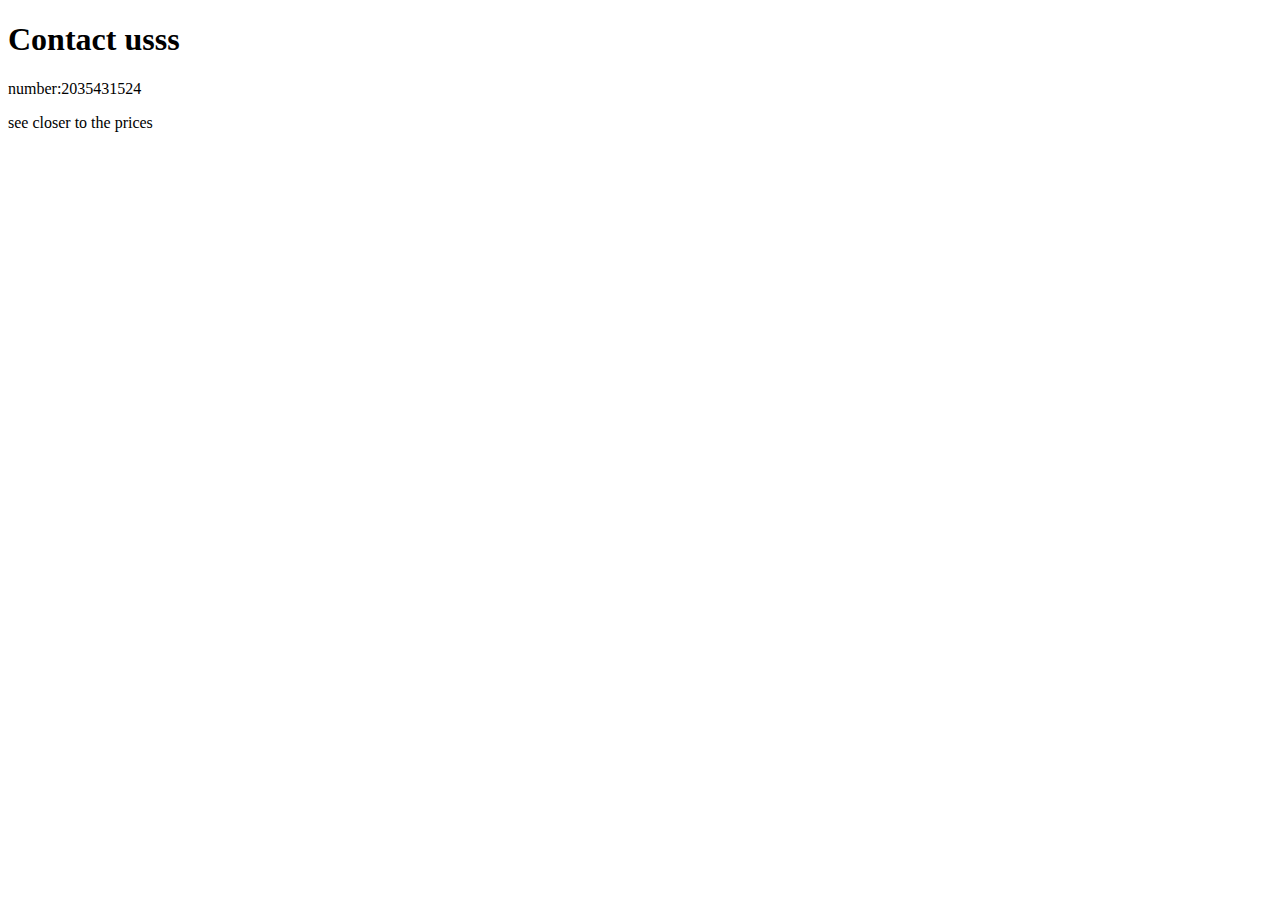
<file: contact-us copy.html>
<!DOCTYPE html>
<html lang="en">
  <head>
    <meta charset="UTF-8" />
    <meta name="viewport" content="width=device-width, initial-scale=1.0" />
    <title>Contact us</title>
  </head>
  <body>
    <h1>Contact usss</h1>
    <p>number:2035431524</p>
    <p>see closer to the prices</p>
  </body>
</html>
</file>
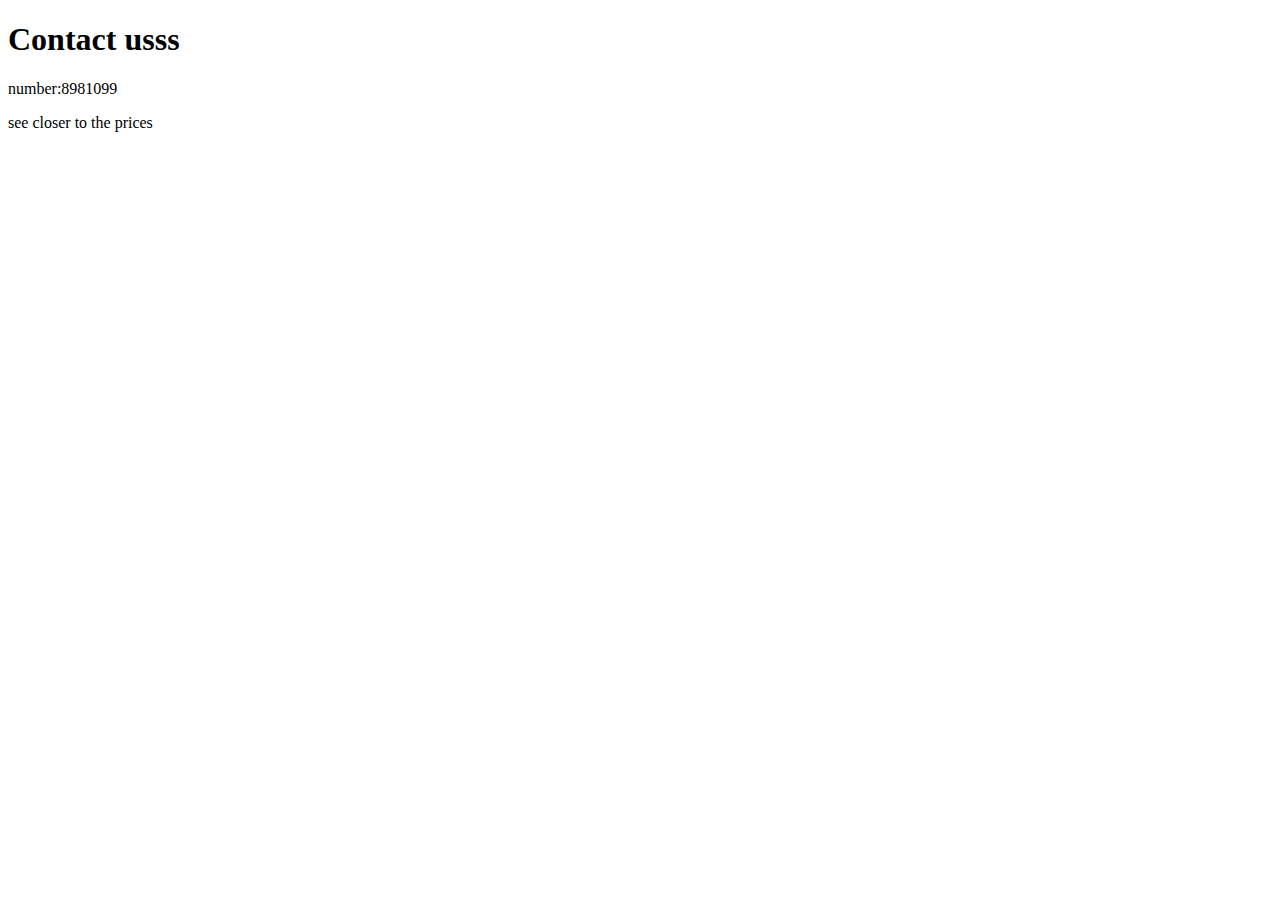
<file: contact-us.html>
<!DOCTYPE html>
<html lang="en">
  <head>
    <meta charset="UTF-8" />
    <meta name="viewport" content="width=device-width, initial-scale=1.0" />
    <title>Contact us</title>
  </head>
  <body>
    <h1>Contact usss</h1>
    <p>number:8981099</p>
    <p>see closer to the prices</p>
  </body>
</html>
</file>
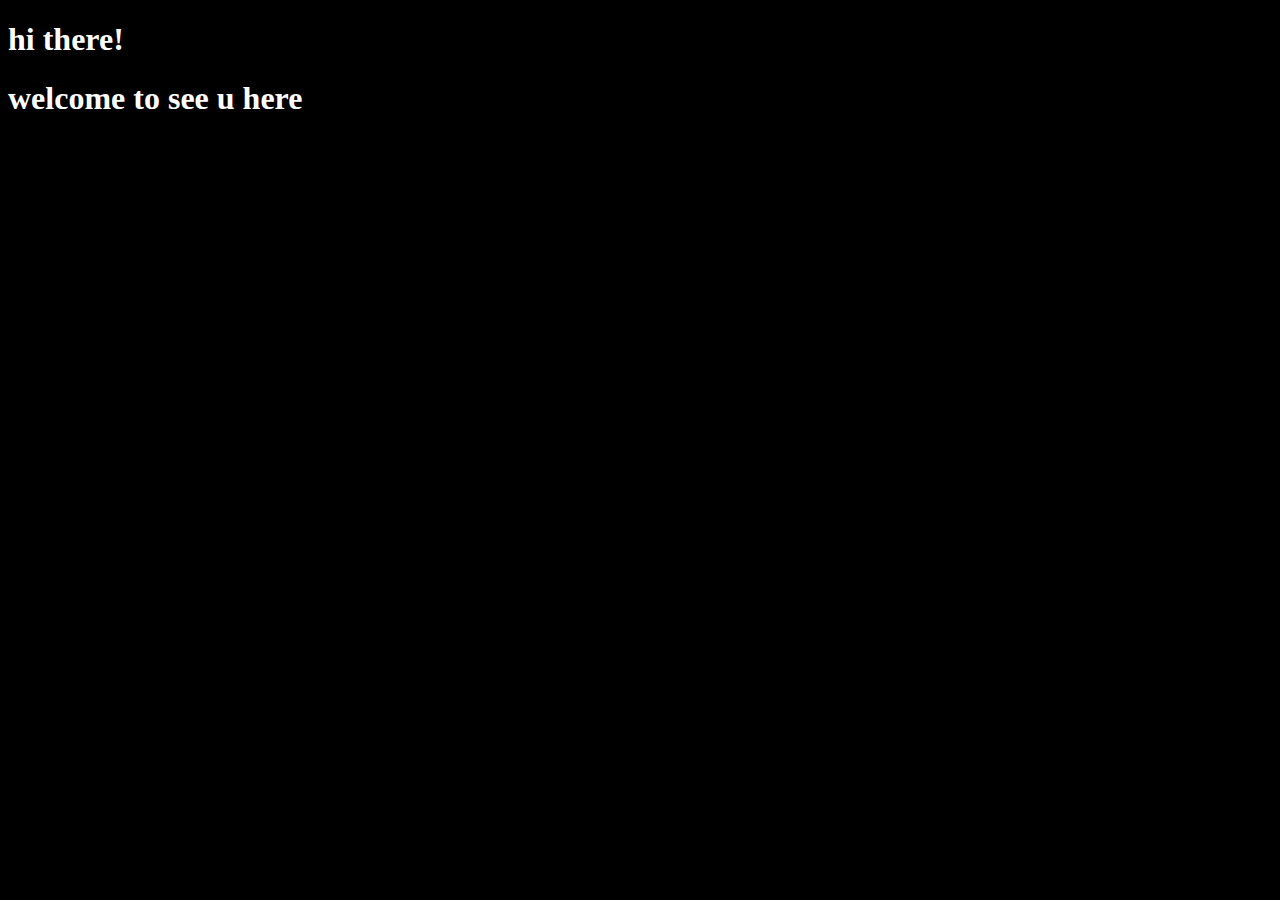
<file: show.html>
<!DOCTYPE html>
<html lang="en">
<head>
    <meta charset="UTF-8">
    <meta name="viewport" content="width=device-width, initial-scale=1.0">
    <title>shop</title>
    <link rel="stylesheet" href="style2.css">
</head>
<body class="background">
    <h1 class="color">hi there!</h1>
    <h1 class="color">welcome to see u here</h1>
    
</body>
</html>
</file>
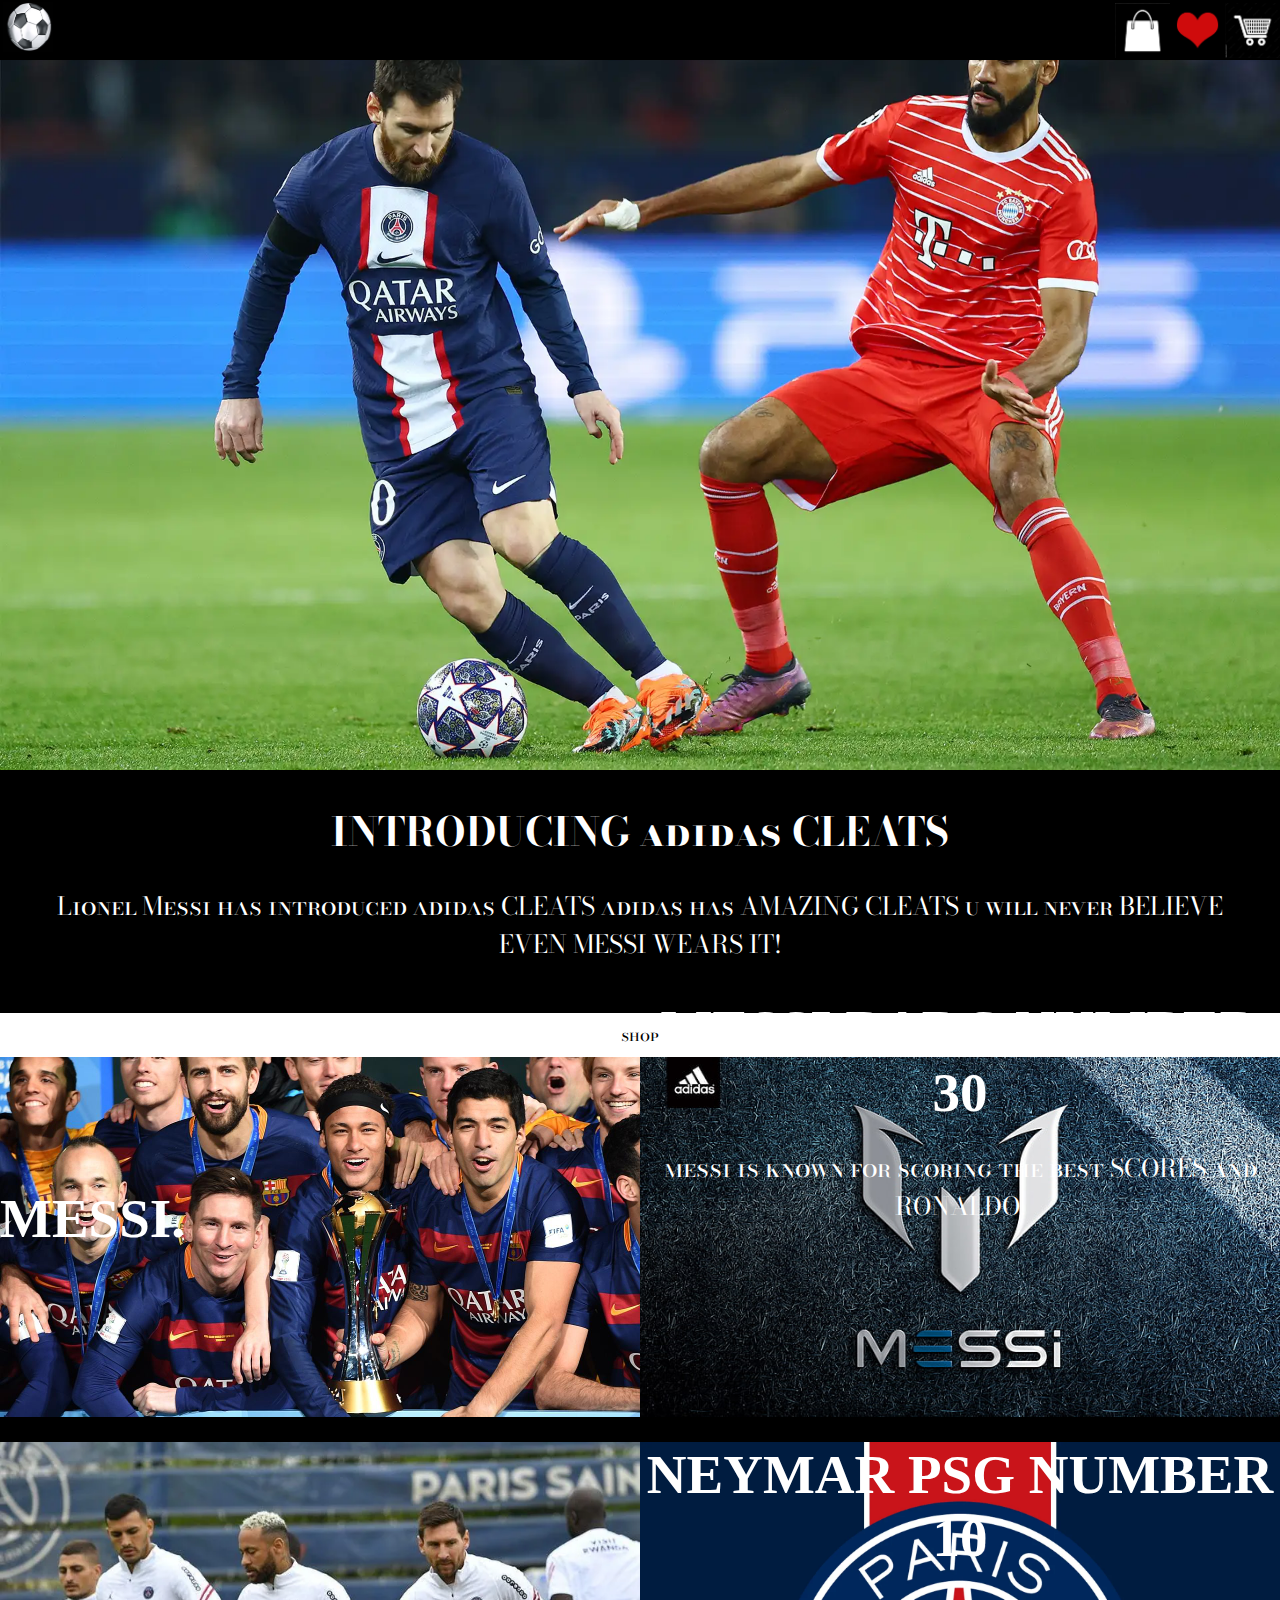
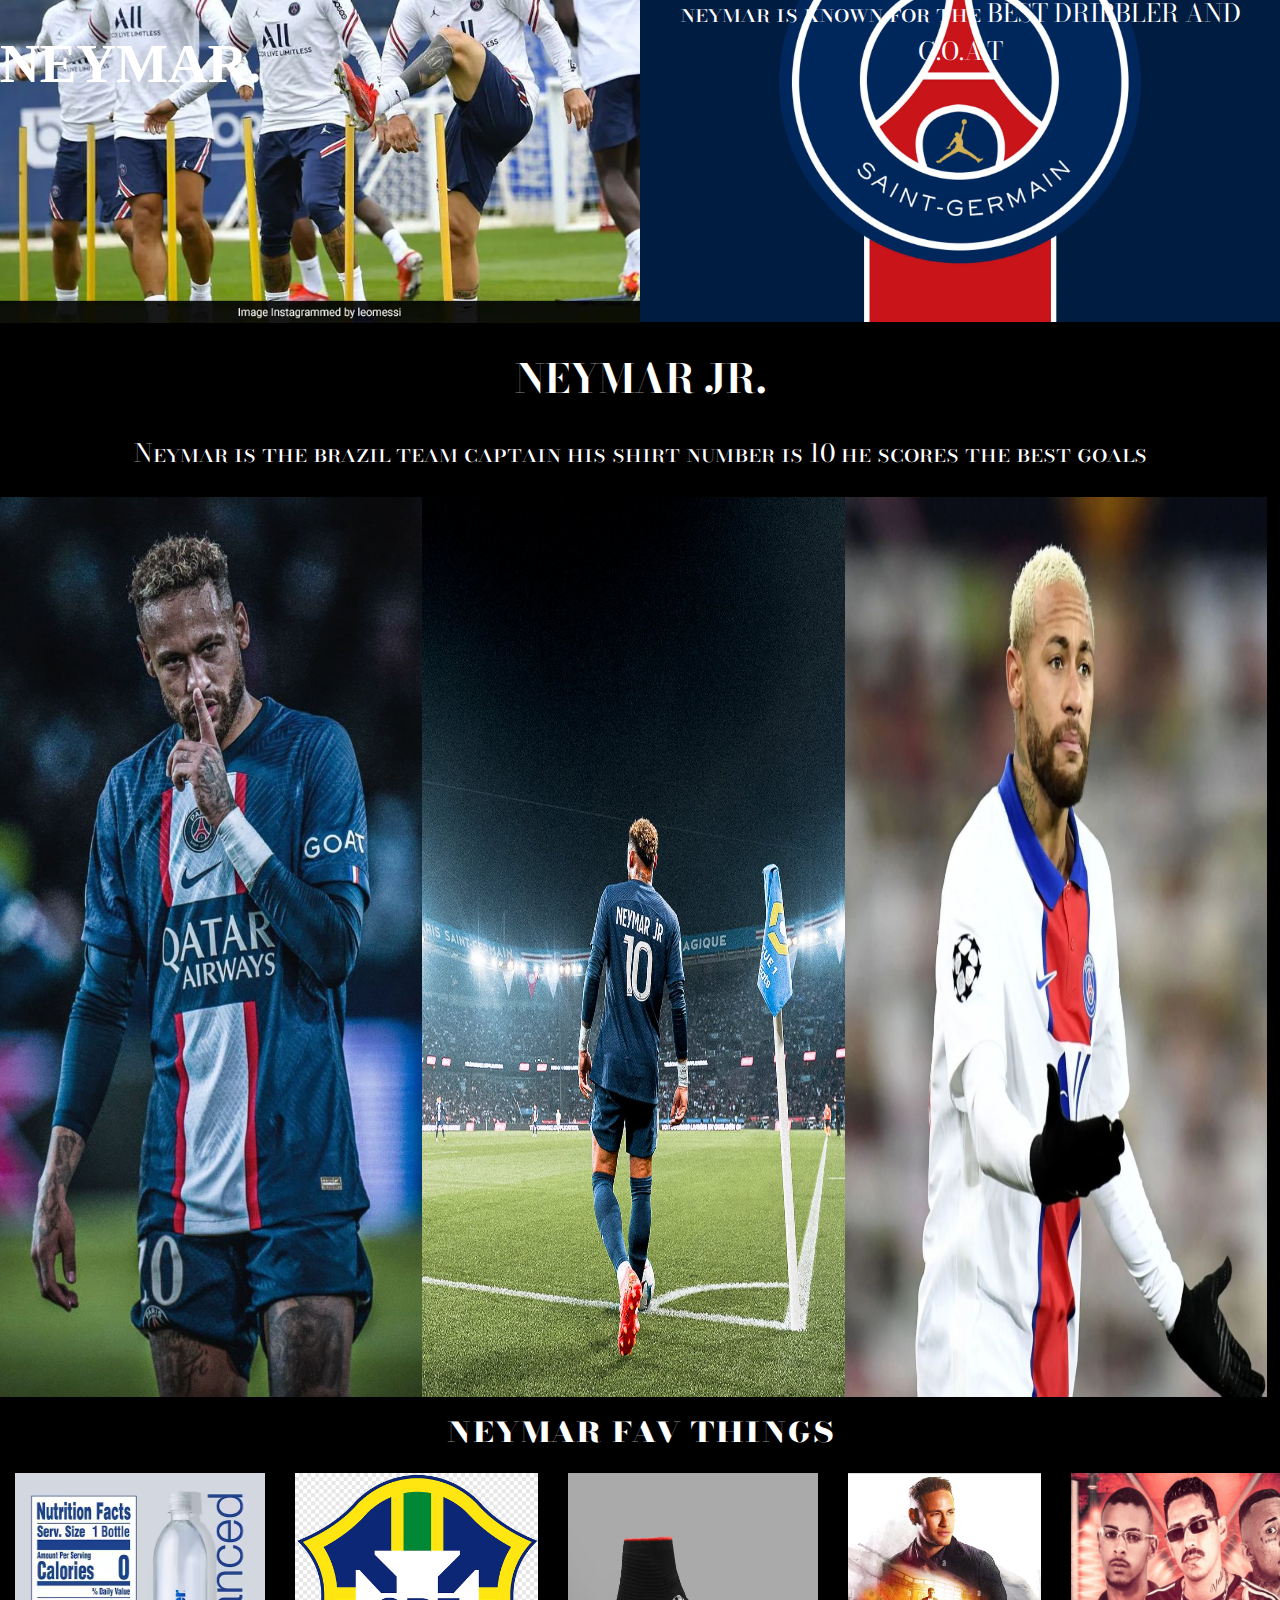
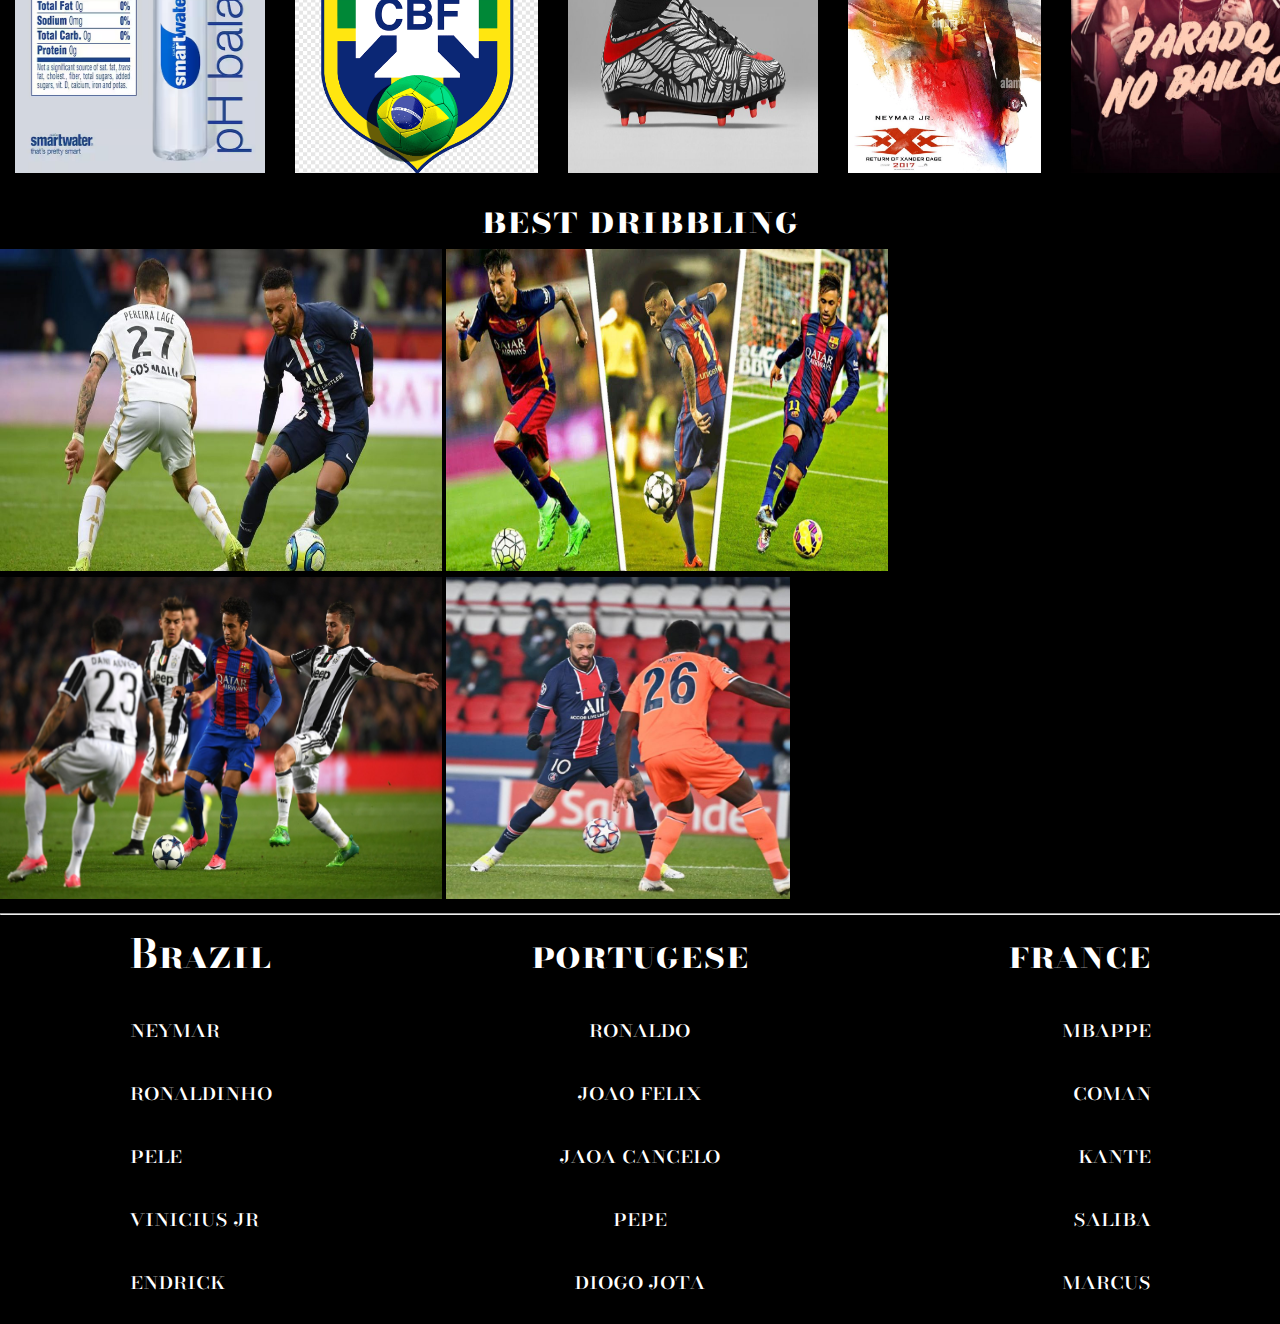
<file: soccer.html>
<!DOCTYPE html><html lang="en">
  <head>
    <meta charset="UTF-8" />
    <meta name="viewport" content="width=device-width, initial-scale=1.0" />
    <title>Soccer</title>
    <link rel="stylesheet" href="style1.css" />
    <link rel="preconnect" href="https://fonts.googleapis.com">
<link rel="preconnect" href="https://fonts.gstatic.com" crossorigin>
<link href="https://fonts.googleapis.com/css2?family=Bodoni+Moda+SC:ital,opsz,wght@0,6..96,400..900;1,6..96,400..900&display=swap" rel="stylesheet">
  </head>
  <body>
    <header class="container">
      <div class="m"><img class="ball" src="img/R.jpg" alt="" /></div>
      <nav class="atag">
        <a href="">HOBBY</a>
        <a href="">ABOUT</a>
        <a href="http://127.0.0.1:5500/contact-us.html">CONTACT US</a>
      </nav>

      <div class="hevtee">
        <img class="shop" src="shop.png" alt="" />
        <img class="heart" src="heart.png" alt="" />
        <img class="cart" src="shopping cart.jpg" alt="" />
      </div>
    </header>
    <main>
      <img class="messi-zurag" src="img/Lionel_Messi_boots_.webp" alt="" />
     
    <div class="tailbar">
      <h1>INTRODUCING adidas CLEATS</h1>
      <p>
        Lionel Messi has introduced adidas CLEATS adidas has AMAZING CLEATS u will
        never BELIEVE EVEN MESSI WEARS IT!
      </p>
    </div>
<nav class="atg">
  <a href="http://127.0.0.1:5500/show.html">shop</a>
</nav>
<div class="huree">
<div class="relative">
   <img class="img" src="football.jpg" alt="">
   <div class="absolute">
    <h1 class="title">MESSI.</h1>
   </div>
</div>

<div class="relative">
  <img class="img" src="messiiii.jpg" alt="">
  <div class="absolute">
   <h1 class="title">MESSI BARC NUMBER 30</h1>
   <p>messi is known for scoring the best SCORES and RONALDO.
   </p>
  </div>
</div>
</div>

<div class="huree">
  <div class="relative">
     <img class="img" src="copy.jpg" alt="">
     <div class="absolute">
      <h1 class="title">NEYMAR.</h1>
     </div>
  </div>
  
  <div class="relative">
    <img class="img" src="paris.jpg" alt="">
    <div class="absolute">
     <h1 class="title">NEYMAR PSG NUMBER 10</h1>
     <p>neymar is known for the BEST DRIBBLER AND G.O.A.T
     </p>
    </div>
  </div>
</div>

<h1>NEYMAR JR.
</h1>
<P>Neymar is the brazil team captain  his shirt number is 10
  he scores the best goals</P>
<div class="hureeDiv">
<img class="bosooZurag" src="Goat.jpg" alt="">
<img class="bosooZurag" src="Goatt.jpg" alt="">
<img class="bosooZurag" src="k.jpg" alt="">
</div>
<h1>neymar fav things</h1>
<div class="hureeDiv">
<img class="bosoZurag" src="smart water.jpg" alt="">
<img class="bosoZurag" src="brasil.png" alt="">
<img class="bosoZurag" src="cleats.jpg" alt="">
<img class="bosoZurag" src="movie.jpg" alt="">
<img class="bosoZurag" src="parado no bailo.jpg" alt="">
<img class="bosoZurag" src="fav color.jpg" alt="">
</div>
<h1>best dribbling</h1>
<div>
<img class="BosoooZurag" src="dribble.jpg" alt="">  
<img class="BosoooZurag" src="dribble1.jpg" alt="">
<img class="BosoooZurag" src="dribble2.jpg" alt="">
<img class="boszurag" src="dribble3.jpg" alt="">
</div>
<hr>
<div class="jojo">
  <div><h1 class="colorr">Brazil</h1>
  <p class="colorr">neymar</p> <p class="colorr">ronaldinho</p> <p class="colorr">pele</p> <p> </p><p class="colorr">vinicius jr</p> <p class="colorr">endrick</p> </div>
  <div><h1 class="colorrr">portugese</h1>
  <p class="colorrr">ronaldo</p> <p class="colorrr">joao felix</p> <p class="colorrr">jaoa cancelo</p> <p class="colorrr">pepe</p> <p class="colorrr">diogo jota</p> </div>
  <div><h1 class="coor">france</h1>
  <p class="coor">mbappe</p> <p class="coor">coman</p> <p class="coor">kante</p> <p class="coor">saliba</p> <p class="coor">marcus</p> </div>
</div>





</main>
  </body>
</html>
</file>
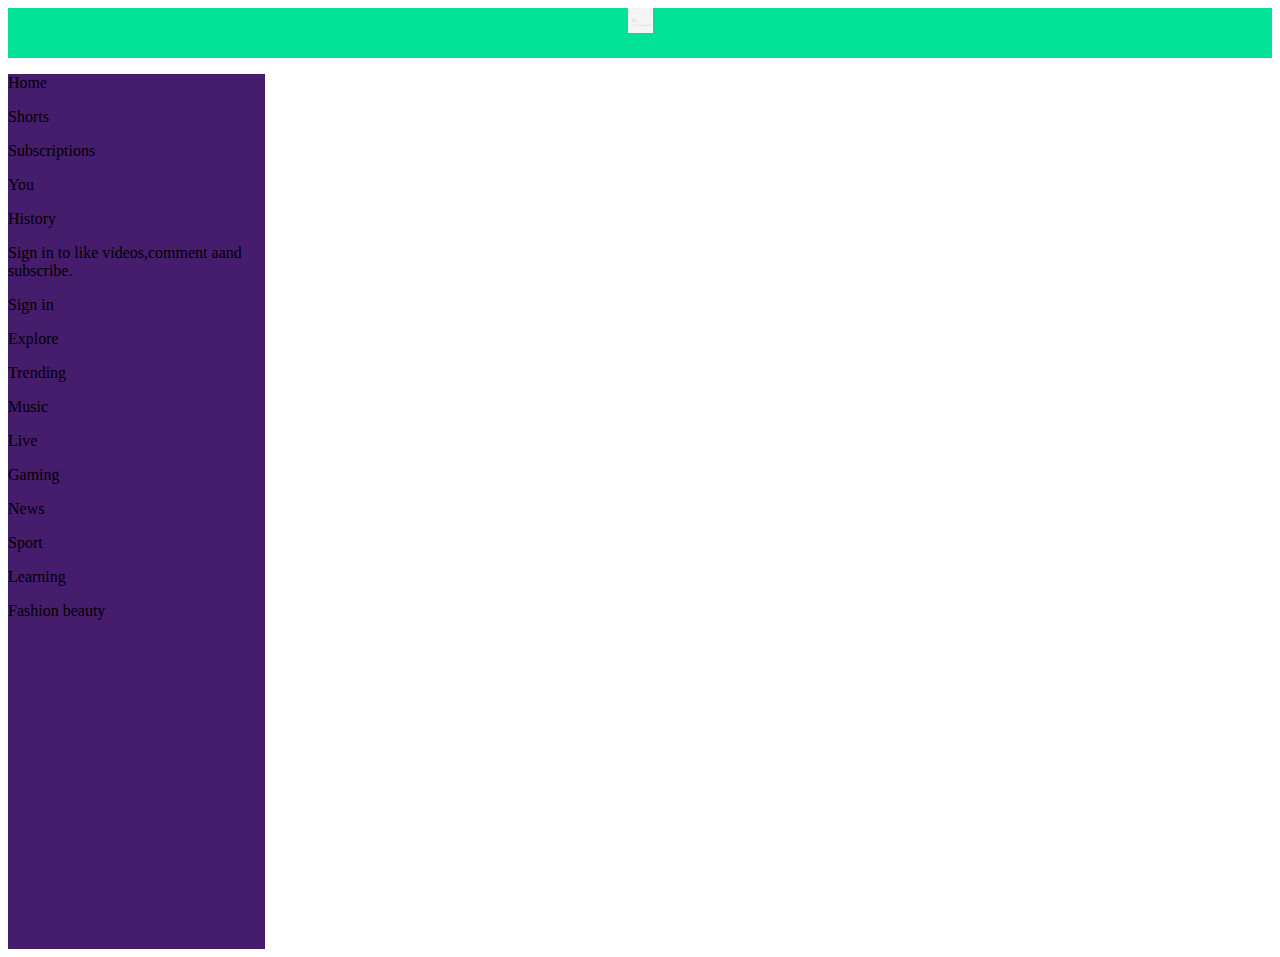
<file: youtube.html>
<!DOCTYPE html>
<html lang="en">
<head>
    <meta charset="UTF-8">
    <meta name="viewport" content="width=device-width, initial-scale=1.0">
    <title>Youtube</title>
    <link rel="stylesheet" href="style3.css">
</head>
<body>
        <div class="hhe">
        <img class="hhi" src="search.jpg" alt="">
    </div>

<div class="hhhe">
<p>Home</p>
<p>Shorts</p>
<p>Subscriptions</p>
<p>You</p>
<p>History</p>
<p>Sign in to like videos,comment aand subscribe.</p>
<p>Sign in</p>
<p>Explore</p>
<p> Trending</p>
<p> Music</p>
<p> Live</p>
<P>Gaming</P>
<p>News</p>
<p>Sport</p>
<p>Learning</p>
<p>Fashion beauty</p>
</div>
</body>
</html>
</file>
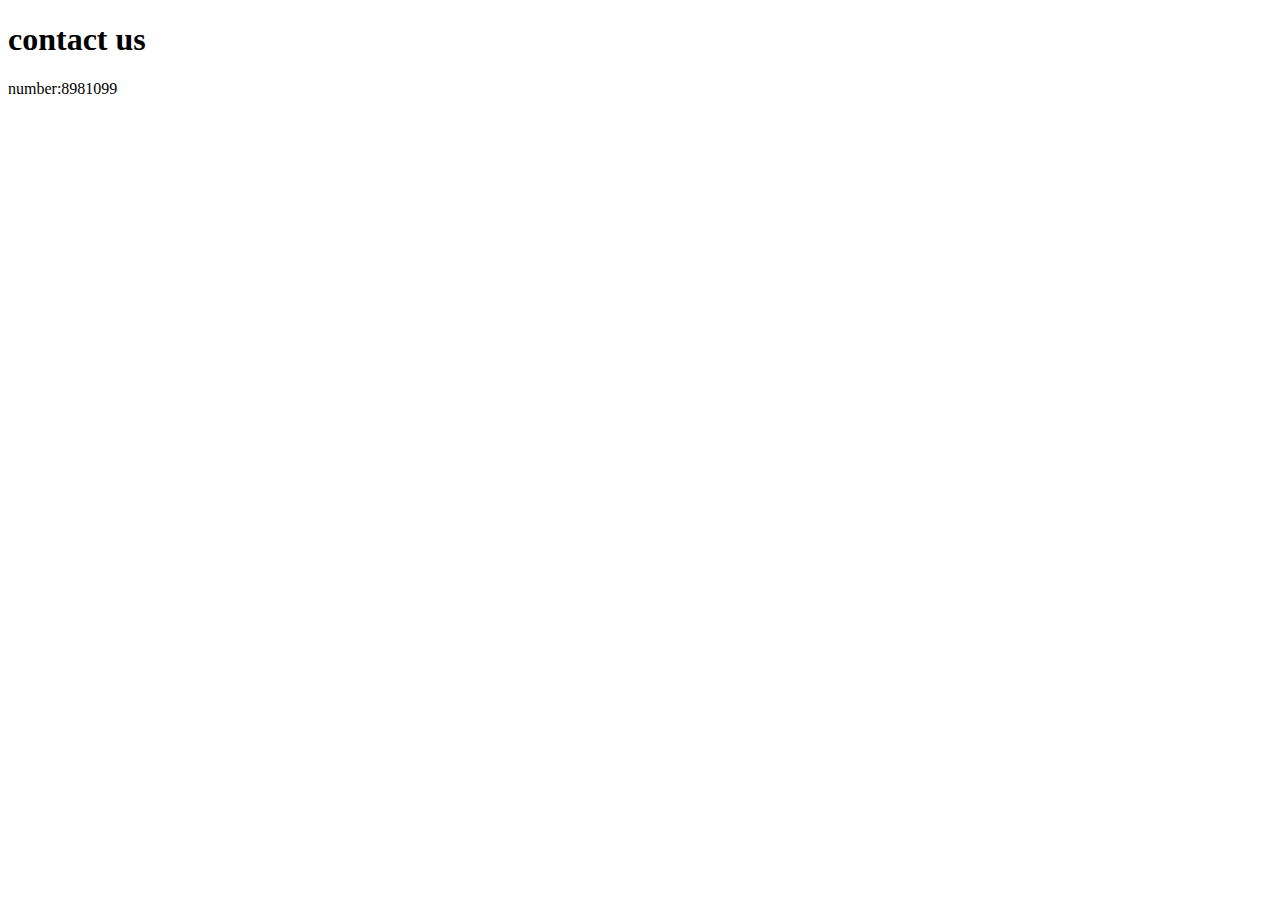
<file: img/contact us.html>
<!DOCTYPE html>
<html lang="en">
  <head>
    <meta charset="UTF-8" />
    <meta name="viewport" content="width=device-width, initial-scale=1.0" />
    <title>Холбоо барих</title>
  </head>
  <body>
    <h1>contact us</h1>
    <p>number:8981099</p>
  </body>
</html>
</file>
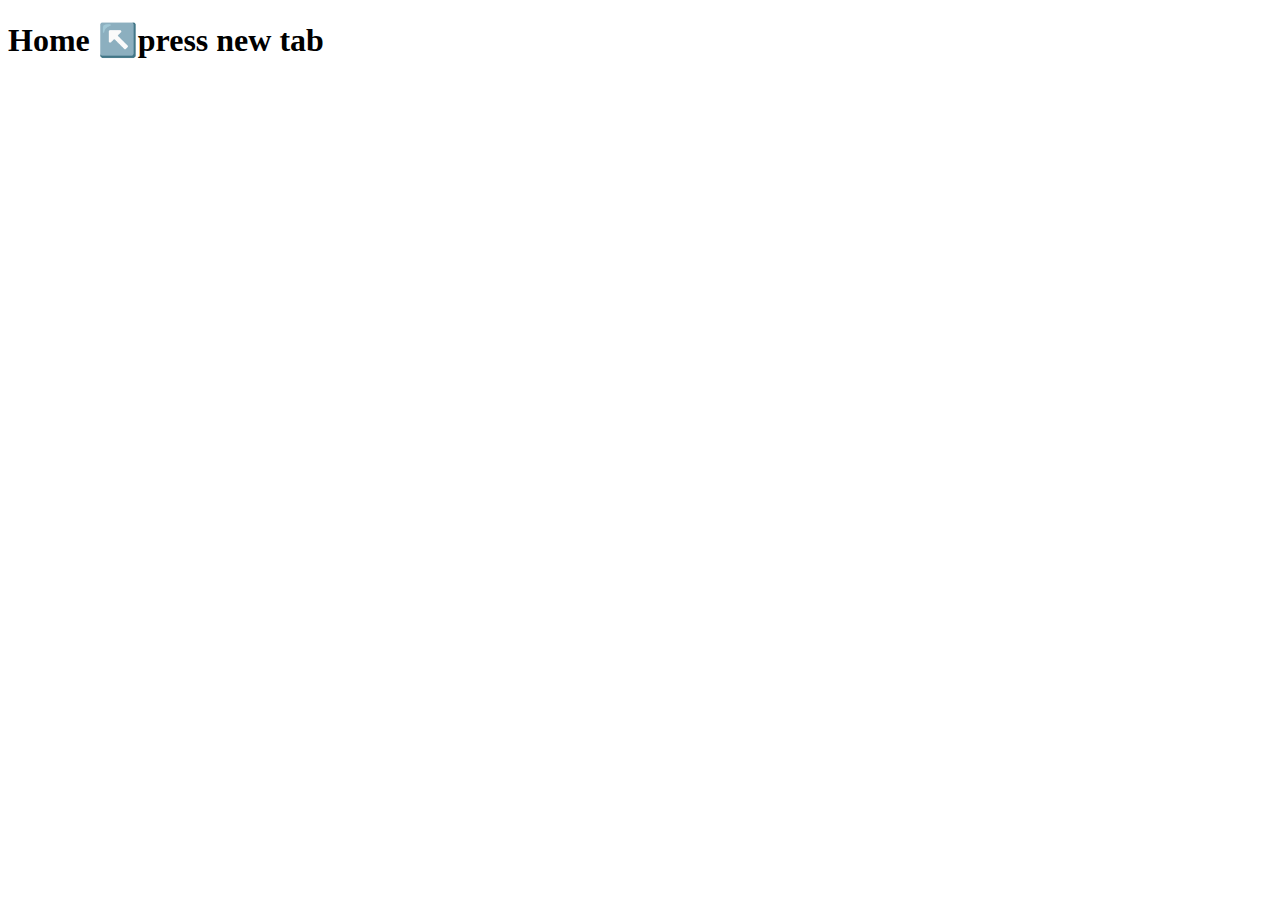
<file: img/home.html>
<!DOCTYPE html>
<html lang="en">
  <head>
    <meta charset="UTF-8" />
    <meta name="viewport" content="width=device-width, initial-scale=1.0" />
    <title>Нүүр</title>
  </head>
  <body>
    <h1>Home ↖️press new tab</h1>
  </body>
</html>
</file>
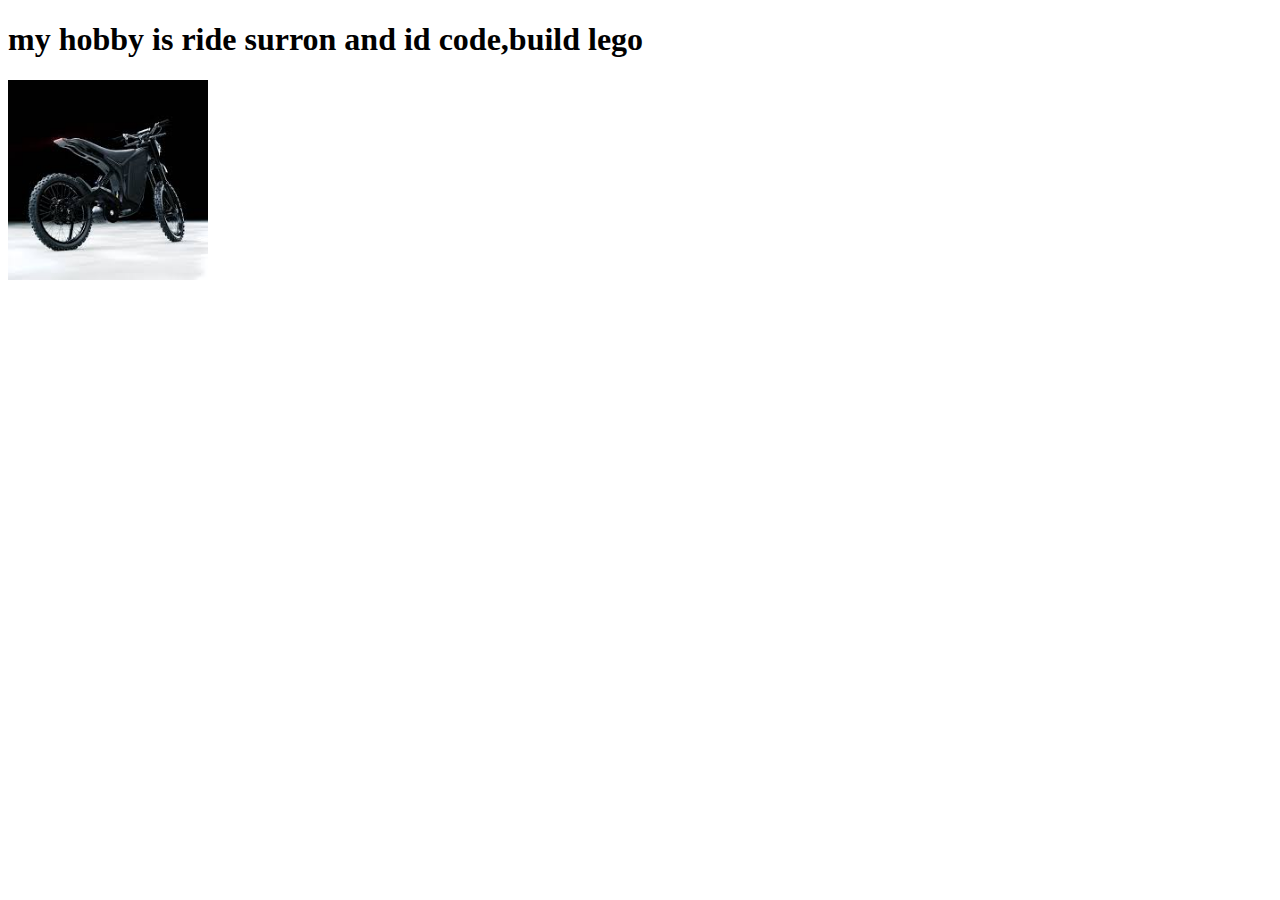
<file: img/my hobby.html>
<!DOCTYPE html>
<html lang="en">
  <head>
    <meta charset="UTF-8" />
    <meta name="viewport" content="width=device-width, initial-scale=1.0" />
    <title>Миний хобби</title>
  </head>
  <body>
    <h1>my hobby is ride surron and id code,build lego</h1>
    <img width="200" src="electric bike.jpg" alt="" />
  </body>
</html>
</file>
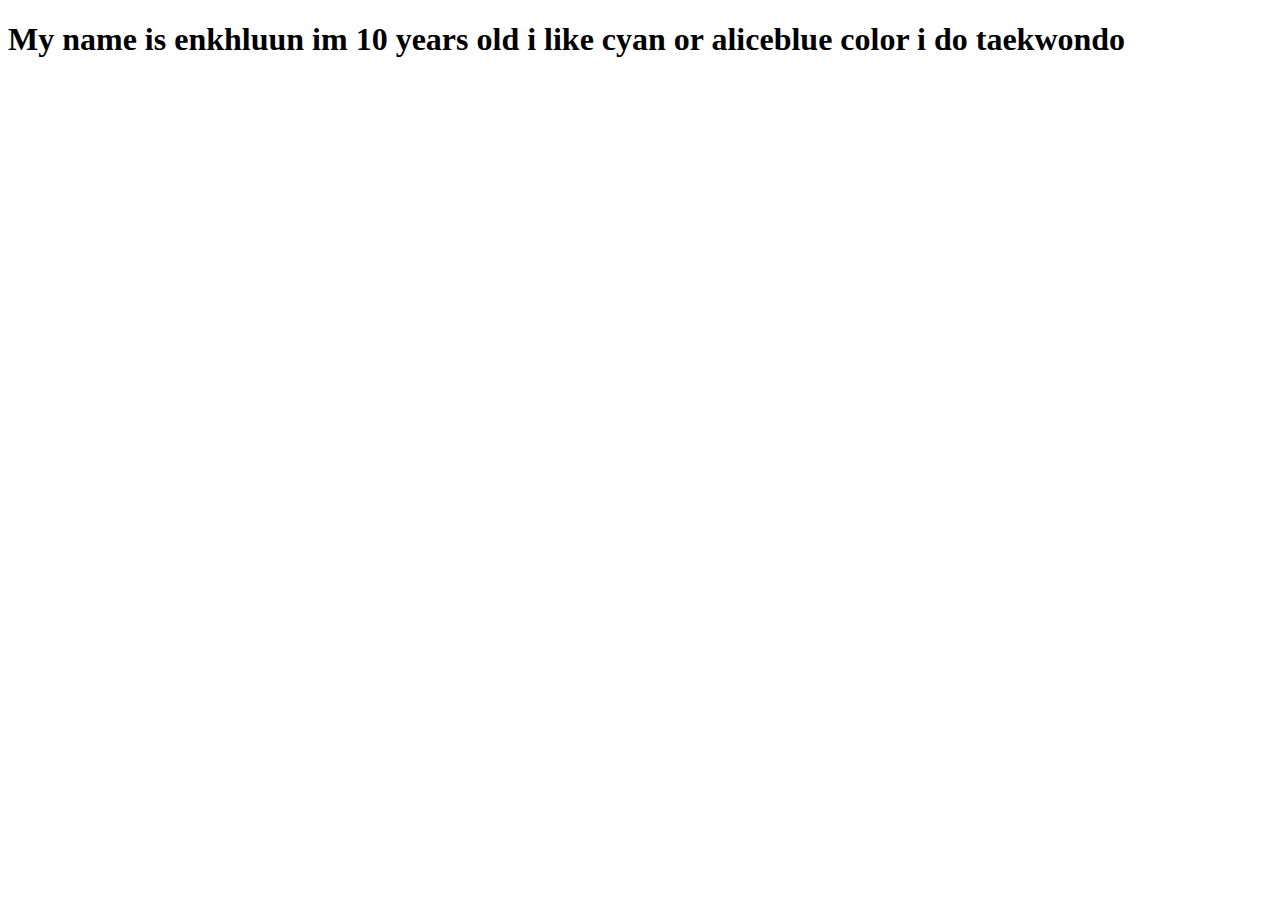
<file: img/welcome.html>
<!DOCTYPE html>
<html lang="en">
  <head>
    <meta charset="UTF-8" />
    <meta name="viewport" content="width=device-width, initial-scale=1.0" />
    <title>Миний тухай</title>
  </head>
  <body>
    <h1>
      My name is enkhluun im 10 years old i like cyan or aliceblue color i do
      taekwondo
    </h1>
  </body>
</html>
</file>
<file: style2.css>
.background{
background-color: black;
color: white;
}
</file>
<file: style1.css>
html,
body {
  margin: 0;
  padding: 0;
  font-family: "Bodoni Moda SC", serif;
  font-optical-sizing: auto;

}
body {
  background-color: rgb(0, 0, 0);
}
h1 {
  margin: 0;
  text-align: center;
}
p {
  text-align: center;
}
nav {
  text-align: center;
  padding: 10px 0;
}
nav a {
  text-decoration: none;
  color: rgb(255, 255, 255);
  padding: 10px;
}
.container {
  display: flex;
  justify-content: space-between;
  align-items: center;
}
.tailbar{
  padding: 25px;
}
img {
  width: 100vw;
}
.ball {
  height: 50px;
  width: 50px;
}
.BosoooZurag{
height: 322px;
width: 442px;

}
.shirt{
height: 25px;
width: 25px;
}
.boszurag{
width: 344px;
height: 322px;

}
.bosoZurag{
width: 250px;
height: 300px;
padding: 15px;
}
.m{padding: 3px;}
.shop {
  height: 55px;
  width: 55px;
}
.img{
  width: 50vw;
}
.heart {
  height: 55px;
  width: 55px;
}
.atag{
  font-size: 25px;
}
.cart {
  height: 55px;
  width: 55px;
}
.bosooZurag{
  width: 33vw;
  height: 900px;
}
.atg{
background-color: #ffffff;
text-align: center;
}
nav a{
  text-decoration: none;
  color: rgb(0, 0, 0);
}
.hureeDiv{
  display: flex;
}
p {
  color: rgb(255, 255, 255);
}
h1 {
  color: #ffffff;
  font-size: 40px;
}
.relative{
  position: relative;
  font-size: 63px;
}

.absolute{
  position: absolute;
  bottom: 50%;
  color: white;
}
header {
  height: 60px;
  position: fixed;
  top: 0;
  background-color: rgb(0, 0, 0);
  width: 100%;
  z-index: 50;
}
.colorrr{

  text-align: center;
}
.coor{
  text-align: end;
}
.colorr{
  
color: #ffffff;
text-align: start;
}
.jojo{
  display: flex;
  justify-content: space-around;
}
main {
  margin-top: 50px;
}
.img{
  width: 50vw;
}
.messi-zurag {
  object-fit: cover;

}
.huree{
  display: flex;
}
p{font-size: 25px;}
.zurag{
height: 50%;
  width: 50%;
}
.zuragg{
height: 50%;
      width: 50%;}
      .neymar{
size: 500px;
}
.paris{
height: 50%;
width: 50%;
}
.hi{
  display: flex;
  position: relative;
}
.paris{
  display: flex;}
.text{
   position: relative;
}


h1.title{
  font-size: 55px;
  font-family: cursive;
  text-align: center;
}
.bike{
text-align: center;
color: white;
}
.hevtee{
  display: flex;
  flex-direction: row;
}


@media screen and (max-width: 480px) {


  h1.title{
    font-size: 24px;
    font-family: cursive;
  }
  
.atag{
  font-size: 18px;
}
.absolute{
  font-size: 27px;
}
p{
  font-size: 14px;
}
.huree{
  flex-direction: column;

}
.img{
  width: 100vw;
}
.cart{
  width: 32px;
  height: 27px;
}
.shop{
  height: 32px;
  width: 32px;
}
.heart{
height: 32px;
  width: 32px;
}
}
</file>
<file: style3.css>
.hhe{ 
width: 100%;
height: 50px;
display: flex;
justify-content: space-around;
font-size: 50;
background-color: rgb(1, 226, 151);
}
.hhhe{
background-color: rgb(70, 28, 109);
width: 257px;
height: 875px;
}
.hhi{
width: 25px;
height: 25px;
}
</file>
